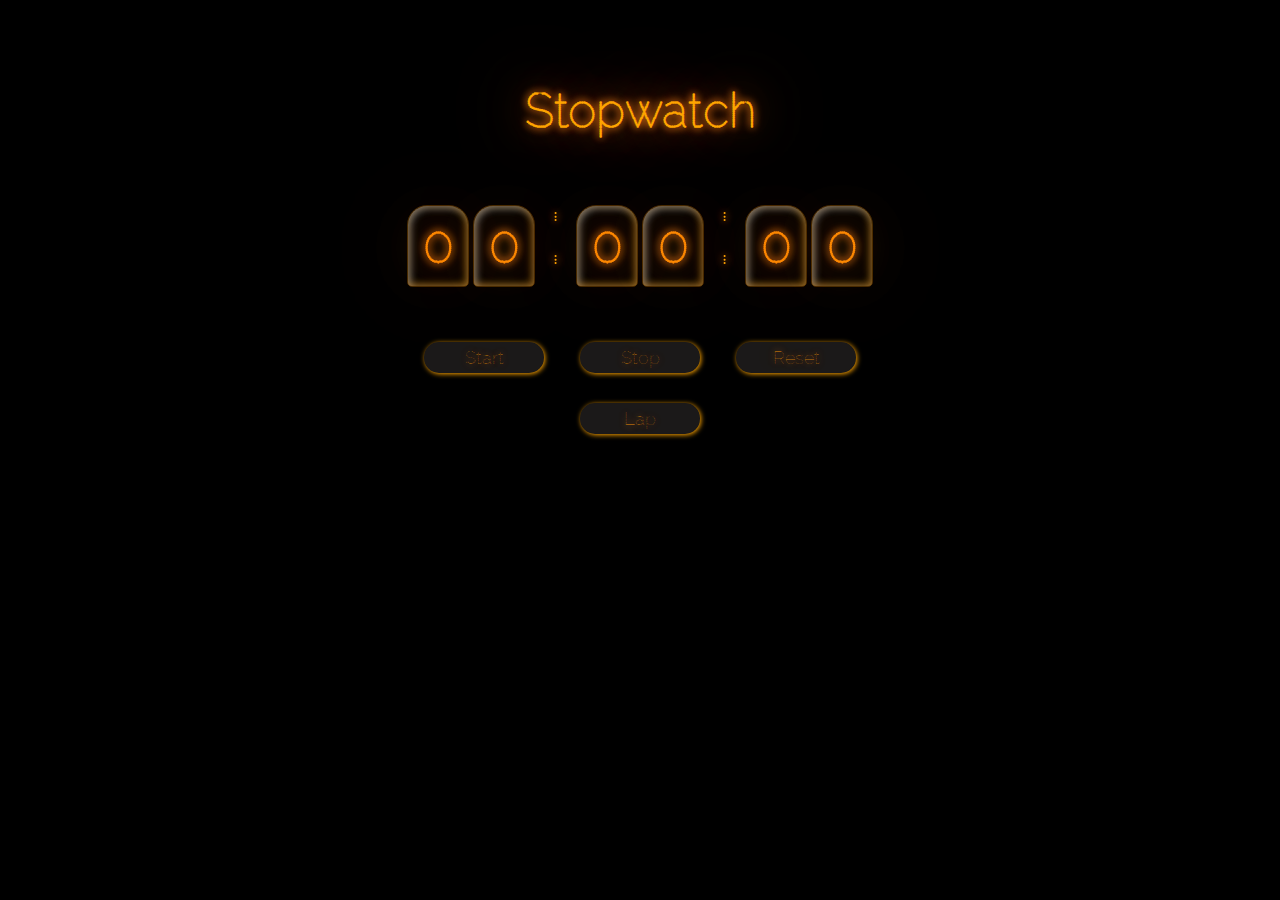
<file: stopwatch.html>
<!DOCTYPE html>
<html lang="en">

<head>
    <meta charset="UTF-8">
    <meta http-equiv="X-UA-Compatible" content="IE=edge">
    <meta name="viewport" content="width=device-width, initial-scale=1.0">
    <title>Stopwatch</title>
    <link rel="stylesheet" href="stopwatch.css">
    <script src="stopwatch.js"></script>
    <link rel="stylesheet" href="https://fonts.googleapis.com/css?family=Raleway+Dots">
</head>

<body>
    <div class="container">
        <h1>Stopwatch</h1>
        <div class="wrapper">
            <div class="min" id="minutes">
                <span>0</span><span>0</span>
            </div>
            <div class="separator">:</div>
            <div class="sec" id="seconds">
                <span>0</span><span>0</span>
            </div>
            <div class="separator">:</div>
            <div class="milli" id="milliseconds">
                <span>0</span><span>0</span>
            </div>
        </div>

        <div class="btn">
            <button onclick="startStopwatch()">Start</button>
            <button onclick="stopStopwatch()">Stop</button>
            <button onclick="resetStopwatch()">Reset</button>
            <button onclick="lapStopwatch()">Lap</button>
        </div>
        <div id="laps"></div>
    </div>
</body>

</html>
</file>
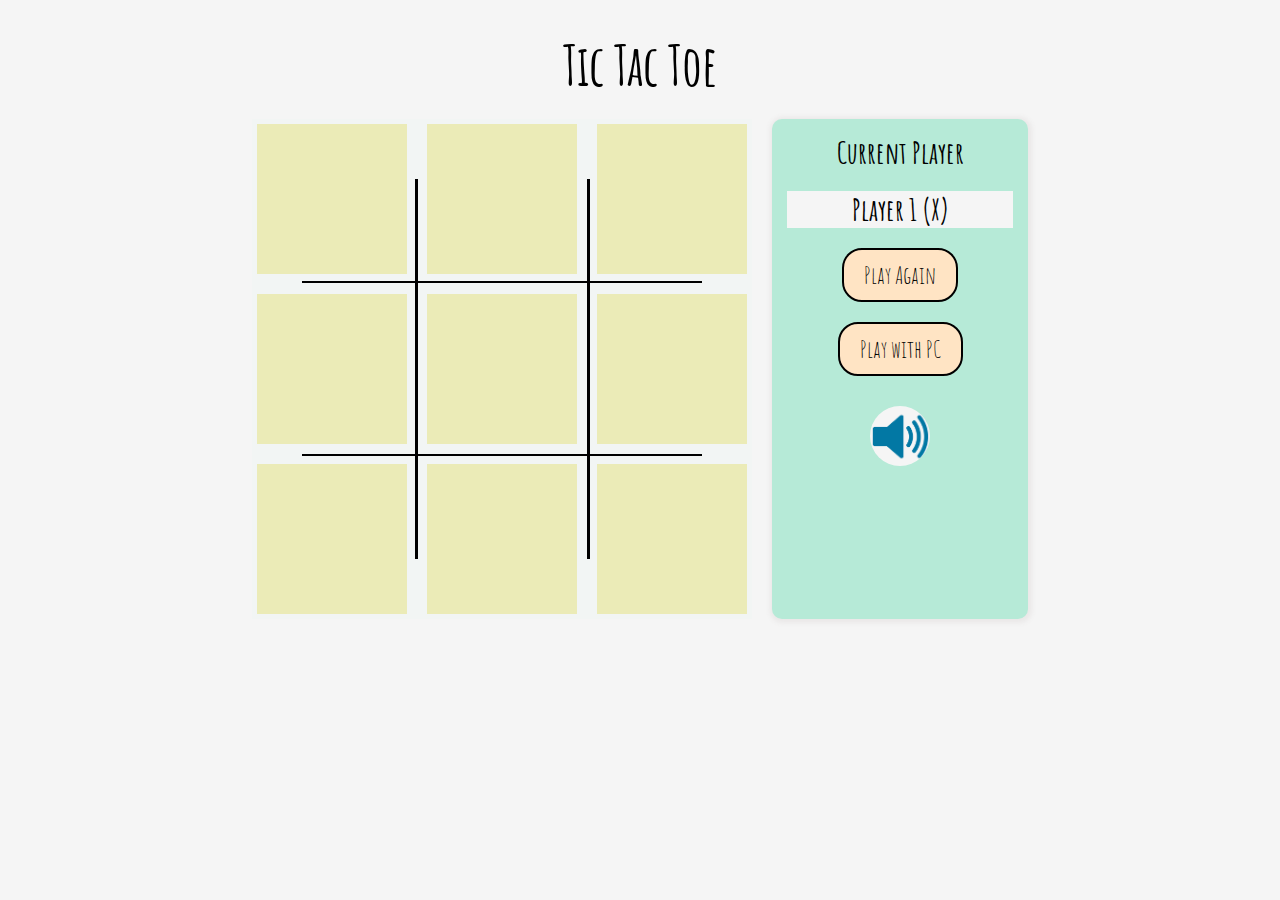
<file: tictoe.html>
<!DOCTYPE html>
<html lang="en">

<head>
    <meta charset="UTF-8">
    <meta http-equiv="X-UA-Compatible" content="IE=edge">
    <meta name="viewport" content="width=device-width, initial-scale=1.0">
    <title>Tic Tac Toe</title>
    <link rel="stylesheet" href="tictoe.css">
    <script src="tictoe.js" defer></script>
    <link href='https://fonts.googleapis.com/css?family=Amatic+SC|Roboto' rel='stylesheet'>
</head>

<body>
    <div class="container">
        <h1> Tic Tac Toe </h1>
        <div class="game-container">
            <div class="grid">
                <div class="cell" id="cell0"></div>
                <div class="cell" id="cell1"></div>
                <div class="cell" id="cell2"></div>
                <div class="cell" id="cell3"></div>
                <div class="cell" id="cell4"></div>
                <div class="cell" id="cell5"></div>
                <div class="cell" id="cell6"></div>
                <div class="cell" id="cell7"></div>
                <div class="cell" id="cell8"></div>
                <div class="line horizontal" id="line1"></div>
                <div class="line horizontal" id="line2"></div>
                <div class="line vertical" id="line3"></div>
                <div class="line vertical" id="line4"></div>

            </div>
            <div class="side-menu">
                <h2>Current Player</h2>
                <div id="currentPlayer">Player 1 (X)</div>
                <div id="winnerDisplay"></div>
                <button id="playAgain">Play Again</button>
                <button id="playWithPC">Play with PC</button>
                <button id="soundControl">
                    <img id="soundIcon" src="soundplay.png" alt="Sound On" />
                </button>
                <audio id="backgroundMusic" src="African_fun_long.mp3" loop autoplay></audio>
            </div>

        </div>
    </div>
    <div id="countdownDisplay">
        <div id="countdown"></div>
    </div>
    <audio id="winnerAudio" src="zapsplat_multimedia_alert_mallet_and_chime_complete_001_63856.mp3"></audio>

</body>

</html>
</file>
<file: stopwatch.css>
body {
    background-color: rgb(0, 0, 0);

}

.container {
    width: 600px;
    height: 400px;
    display: block;
    position: relative;
    top: 50px;
    margin: 0 auto;
    text-align: center;
    color: orange;
    font-family: 'Raleway Dots';
    font-size: 24px;
    text-shadow: 0 0 7px #bc551e, 0 0 10px #f88705, 0 0 42px #a46206, 0 0 80px #e66312;
}

.wrapper {
    display: flex;
    align-items: center;
    justify-content: center;
    font-size: 100px;
    margin: 10px;
}

.wrapper .separator {
    margin: 0 10px;
}

.wrapper span {
    display: flex;
    border: solid 1px rgba(250, 152, 6, 0.265);
    border-radius: 20px 20px 5px 5px;
    margin: 5px;
    padding: 10px;
    text-align: center;
    font-family: 'Raleway Dots';
    font-weight: bolder;
    /* border: solid #fc8702 1px; */
    /* background: linear-gradient(to bottom, #973d0524, #030303); */
    box-shadow: inset -2px -2px 8px rgba(227, 139, 8, 0.495), inset 2px 2px 8px rgba(255, 255, 255, 0.5);
}

.btn button {
    font-size: 18px;
    /* font-family: 'Courier New', Courier, monospace; */
    font-family: 'Raleway Dots';
    color: rgb(253, 162, 4);
    background-color: rgb(27, 25, 25);
    width: 20%;
    padding: 5px;
    margin: 15px;
    box-shadow: 1px 1px 5px orange;
    border-style: hidden;
    border-radius: 15px;
    position: relative;
    top: 30px;
    text-shadow: 0 0 7px #bc551e, 0 0 10px #f88705, 0 0 42px #eca118, 0 0 80px #e66312, 0 0 100px #e66712;
}

.btn button:hover {
    color: #fff;
    font-weight: bold;
    box-shadow: 0px 0px 5px 1px orange;
}

#laps div {
    display: block;
    position: relative;
    top: 30px;
    font-size: 25px;
    font-weight: bolder;
    margin-top: 5px;
    border-bottom: solid 1px black;
    text-shadow: 0 0 7px #bc551e, 0 0 10px #f88705, 0 0 42px #eca118, 0 0 80px #e66312, 0 0 100px #e66712;
}

#laps div.lap {
    font-size: 20px;
    margin-top: 5px;
    font-weight: bolder;
    /* font-family: 'Courier New', Courier, monospace; */
    text-shadow: 0 0 7px #bc551e, 0 0 10px #f88705, 0 0 42px #eca118, 0 0 80px #e66312, 0 0 100px #e66712;
}

.wrapper .min span,
.wrapper .sec span,
.wrapper .milli span {
    display: inline-block;
    width: 40px;
    height: 60px;
    /* font-weight: bolder; */
    /* text-align: center; */
    font-size: 50px;
    color: rgb(254, 137, 2);
    margin: 0 2px;
    /* -webkit-box-reflect: below 1px linear-gradient(transparent,#0004); */
    text-shadow: 0 0 7px #bc551e, 0 0 10px #f88705, 0 0 42px #eca118, 0 0 80px #e66312, 0 0 100px #e66712;
}
</file>
<file: tictoe.css>
* {
    font-family: 'Amatic SC';
    background-color: whitesmoke;
    margin: 0;
    padding: 0;
    box-sizing: border-box;
}

.container {
    text-align: center;
    margin-top: 30px;
}

h1 {
    font-size: 55px;
    margin-bottom: 20px;
}

.game-container {
    display: flex;
    justify-content: center;
}

.grid {
    display: grid;
    grid-template-columns: repeat(3, 1fr);
    grid-gap: 20px;
    background-color: rgb(242, 245, 244);
    padding: 5px;
    width: 500px;
    position: relative;
}

.cell {
    height: 150px;
    width: 100%;
    background-color: rgb(235, 235, 183);
    display: flex;
    justify-content: center;
    align-items: center;
    font-size: 80px;
    font-weight: bold;
    cursor: pointer;
}

.cell:hover {
    /* box-shadow: 10px 8px 10px black ; */
    box-shadow: 11px 8px rgb(4, 4, 4) inset;
    border-bottom: black dotted 2px;
    border-right: black dotted 2px;
    /* box-shadow: 10px 8px black ; */
    /* border:1px black solid; */
    border-radius: 10px 20px 10px 25px;
}

.line {
    position: absolute;
    background-color: black;
}

.horizontal {
    width: 80%;
    height: 2px;
}

.vertical {
    width: 3px;
    height: calc(100% - 120px);
}

#line1 {
    top: 162px;
    left: 50px;
}

#line2 {
    top: 335px;
    left: 50px;
}

#line3 {
    top: 60px;
    left: 163px;
}

#line4 {
    top: 60px;
    left: 335px;
}

.side-menu {
    margin-left: 20px;
    padding: 15px;
    width: 20%;
    background-color: rgb(182, 234, 215);
    box-shadow: 1px 1px 5px 3px rgb(234, 232, 232);
    border-radius: 10px;
}

.side-menu h2 {
    font-size: 30px;
    background-color: rgb(182, 234, 215);
}

#currentPlayer {
    font-size: 30px;
    font-weight: bold;
    margin-top: 20px;
    /* background-color: rgb(182, 234, 215); */
}


#winnerDisplay {
    margin-top: 20px;
    font-size: 40px;
    font-weight: bolder;
    color: #333;
    opacity: 0;
    transform: translateY(50px);
    transition: opacity 1s ease-in, transform 1s ease-in;
}

#winnerDisplay.show {
    opacity: 1;
    transform: translateY(0);
    background-color: #fff;
}


#playAgain,
#playWithPC {
    display: block;
    margin: 20px auto;
    padding: 10px 20px;
    font-size: 24px;
    background-color: bisque;
    color: black;
    border: solid 2px black;
    border-radius: 20px;
    cursor: pointer;
}

#playAgain:hover {
    font-weight: bolder;
    box-shadow: 6px 6px black;
}

#playWithPC:hover {
    font-weight: bolder;
    box-shadow: 6px 6px black;
}

#countdownDisplay {
    position: fixed;
    top: 0;
    left: 0;
    width: 100%;
    height: 100%;
    background-color: rgba(0, 0, 0, 0.75); 
    display: flex;
    justify-content: center;
    align-items: center;
    z-index: 999; 
    display: none; /* Initially hidden */
}

#countdown {
    font-size: 100px;
    background-color: rgba(0, 0, 0, 0.005); 
    color: rgb(255, 255, 255); 
    font-weight: bold;
}

#soundControl {
    display: block;
    margin: 20px auto;
    padding: 10px;
    background-color: transparent;
    border: none;
    cursor: pointer;
}

#soundControl img {
    width: 60px;
    height: 60px;
    border-radius: 50%;
}
</file>
